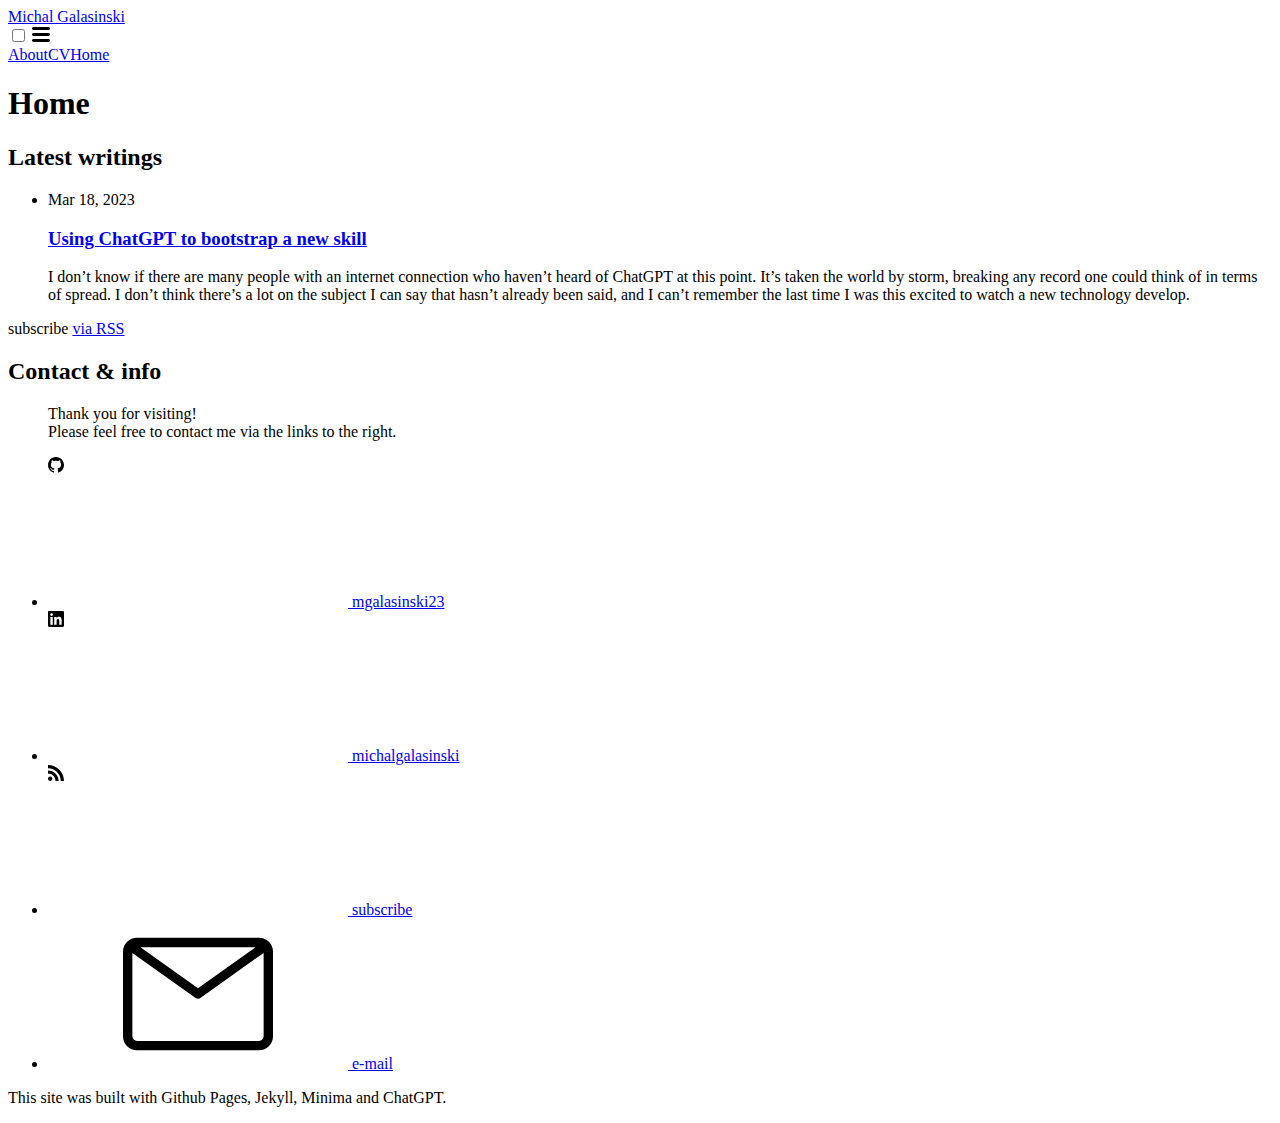
<file: index.html>
<!DOCTYPE html>
<html lang="en"><head>
  <meta charset="utf-8">
  <meta http-equiv="X-UA-Compatible" content="IE=edge">
  <meta name="viewport" content="width=device-width, initial-scale=1">
  
  <link rel="stylesheet" href="https://www.galasinski.com/assets/main.css"><link type="application/atom+xml" rel="alternate" href="https://www.galasinski.com/https://www.galasinski.com/feed.xml" title="Michal Galasinski" /></head>
<body><header class="site-header" role="banner">

  <div class="wrapper"><a class="site-title" rel="author" href="https://www.galasinski.com">Michal Galasinski</a><nav class="site-nav">
        <input type="checkbox" id="nav-trigger" class="nav-trigger" />
        <label for="nav-trigger">
          <span class="menu-icon">
            <svg viewBox="0 0 18 15" width="18px" height="15px">
              <path d="M18,1.484c0,0.82-0.665,1.484-1.484,1.484H1.484C0.665,2.969,0,2.304,0,1.484l0,0C0,0.665,0.665,0,1.484,0 h15.032C17.335,0,18,0.665,18,1.484L18,1.484z M18,7.516C18,8.335,17.335,9,16.516,9H1.484C0.665,9,0,8.335,0,7.516l0,0 c0-0.82,0.665-1.484,1.484-1.484h15.032C17.335,6.031,18,6.696,18,7.516L18,7.516z M18,13.516C18,14.335,17.335,15,16.516,15H1.484 C0.665,15,0,14.335,0,13.516l0,0c0-0.82,0.665-1.483,1.484-1.483h15.032C17.335,12.031,18,12.695,18,13.516L18,13.516z"/>
            </svg>
          </span>
        </label>

        <div class="trigger"><a class="page-link" href="https://www.galasinski.com/about">About</a><a class="page-link" href="https://www.galasinski.com/cv">CV</a><a class="page-link" href="https://www.galasinski.com/">Home</a></div>
      </nav></div>
</header>
<main class="page-content" aria-label="Content">
      <div class="wrapper">
        <div class="home"><h1 class="post-title">Home</h1>
<h2 class="post-list-heading">Latest writings</h2>
    <ul class="post-list"><li><span class="post-meta">Mar 18, 2023</span>
        <h3>
          <a class="post-link" href="https://www.galasinski.com/blog/post/2023/03/18/using_chatgpt_to_boostrap_a_new_skill.html">
            Using ChatGPT to bootstrap a new skill
          </a>
        </h3>I don’t know if there are many people with an internet connection who haven’t heard of ChatGPT at this point. It’s taken the world by storm, breaking any record one could think of in terms of spread. I don’t think there’s a lot on the subject I can say that hasn’t already been said, and I can’t remember the last time I was this excited to watch a new technology develop.
</li></ul>

    <p class="rss-subscribe">subscribe <a href="https://www.galasinski.com/feed.xml">via RSS</a></p></div>

      </div>
    </main><footer class="site-footer h-card">
    <div class="wrapper">

    <h2 class="footer-heading">Contact & info</h2>

    <div class="footer-col-wrapper">
      <div class="footer-col footer-col-1">
        <ul class="contact-list">
          <p>Thank you for visiting!</br> Please feel free to contact me via the links to the right.</p>
        </ul>
      </div>

      <div class="footer-col footer-col-2"><ul class="social-media-list"><li><a href="https://github.com/mgalasinski23"><svg class="svg-icon"><use xlink:href="/assets/minima-social-icons.svg#github"></use></svg> <span class="username">mgalasinski23</span></a></li><li><a href="https://www.linkedin.com/in/michalgalasinski"><svg class="svg-icon"><use xlink:href="/assets/minima-social-icons.svg#linkedin"></use></svg> <span class="username">michalgalasinski</span></a></li><li><a href="feed.xml"><svg class="svg-icon"><use xlink:href="/assets/minima-social-icons.svg#rss"></use></svg> <span>subscribe</span></a></li><li><a href="mailto:michal@galasinski.com"><svg class="svg-icon"><use xlink:href="/assets/minima-social-icons.svg#mail"></use></svg> <span>e-mail</span></a></li></ul>
</div>

      <div class="footer-col footer-col-3">
        <p>This site was built with Github Pages, Jekyll, Minima and ChatGPT.</p>
      </div>
    </div>

  </div>

</footer>
</body>

</html>
</file>
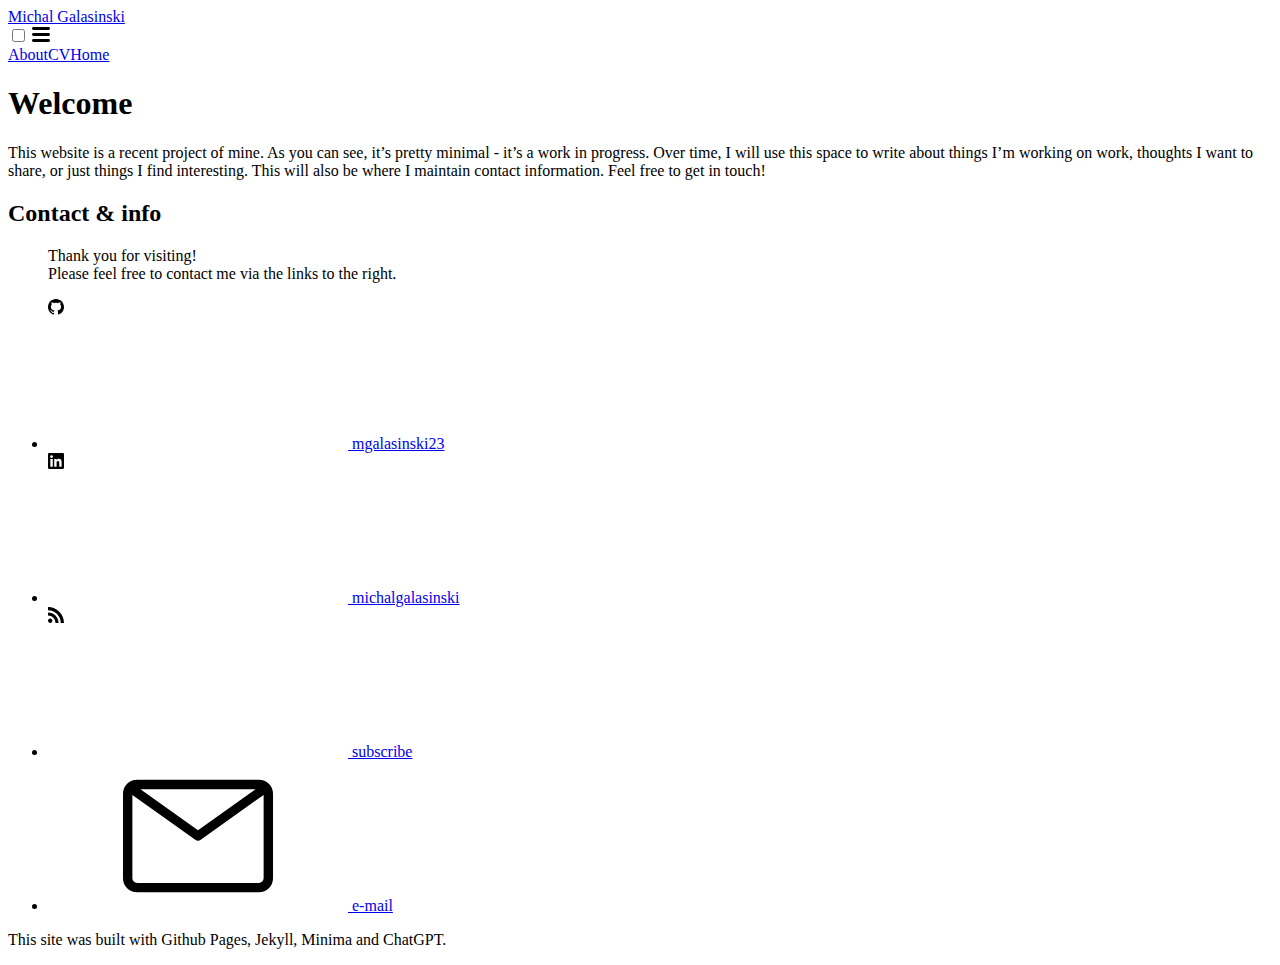
<file: about.html>
<!DOCTYPE html>
<html lang="en"><head>
  <meta charset="utf-8">
  <meta http-equiv="X-UA-Compatible" content="IE=edge">
  <meta name="viewport" content="width=device-width, initial-scale=1">
  
  <link rel="stylesheet" href="https://www.galasinski.com/assets/main.css"><link type="application/atom+xml" rel="alternate" href="https://www.galasinski.com/https://www.galasinski.com/feed.xml" title="Michal Galasinski" /></head>
<body><header class="site-header" role="banner">

  <div class="wrapper"><a class="site-title" rel="author" href="https://www.galasinski.com">Michal Galasinski</a><nav class="site-nav">
        <input type="checkbox" id="nav-trigger" class="nav-trigger" />
        <label for="nav-trigger">
          <span class="menu-icon">
            <svg viewBox="0 0 18 15" width="18px" height="15px">
              <path d="M18,1.484c0,0.82-0.665,1.484-1.484,1.484H1.484C0.665,2.969,0,2.304,0,1.484l0,0C0,0.665,0.665,0,1.484,0 h15.032C17.335,0,18,0.665,18,1.484L18,1.484z M18,7.516C18,8.335,17.335,9,16.516,9H1.484C0.665,9,0,8.335,0,7.516l0,0 c0-0.82,0.665-1.484,1.484-1.484h15.032C17.335,6.031,18,6.696,18,7.516L18,7.516z M18,13.516C18,14.335,17.335,15,16.516,15H1.484 C0.665,15,0,14.335,0,13.516l0,0c0-0.82,0.665-1.483,1.484-1.483h15.032C17.335,12.031,18,12.695,18,13.516L18,13.516z"/>
            </svg>
          </span>
        </label>

        <div class="trigger"><a class="page-link" href="https://www.galasinski.com/about">About</a><a class="page-link" href="https://www.galasinski.com/cv">CV</a><a class="page-link" href="https://www.galasinski.com/">Home</a></div>
      </nav></div>
</header>
<main class="page-content" aria-label="Content">
      <div class="wrapper">
        <article class="post">

  <header class="post-header">
    <h1 class="post-title">Welcome</h1>
  </header>

  <div class="post-content">
    <p>This website is a recent project of mine. As you can see, it’s pretty minimal - it’s a work in progress.
Over time, I will use this space to write about things I’m working on work, thoughts I want to share, or just things I find interesting.
This will also be where I maintain contact information. Feel free to get in touch!</p>


  </div>

</article>

      </div>
    </main><footer class="site-footer h-card">
    <div class="wrapper">

    <h2 class="footer-heading">Contact & info</h2>

    <div class="footer-col-wrapper">
      <div class="footer-col footer-col-1">
        <ul class="contact-list">
          <p>Thank you for visiting!</br> Please feel free to contact me via the links to the right.</p>
        </ul>
      </div>

      <div class="footer-col footer-col-2"><ul class="social-media-list"><li><a href="https://github.com/mgalasinski23"><svg class="svg-icon"><use xlink:href="/assets/minima-social-icons.svg#github"></use></svg> <span class="username">mgalasinski23</span></a></li><li><a href="https://www.linkedin.com/in/michalgalasinski"><svg class="svg-icon"><use xlink:href="/assets/minima-social-icons.svg#linkedin"></use></svg> <span class="username">michalgalasinski</span></a></li><li><a href="feed.xml"><svg class="svg-icon"><use xlink:href="/assets/minima-social-icons.svg#rss"></use></svg> <span>subscribe</span></a></li><li><a href="mailto:michal@galasinski.com"><svg class="svg-icon"><use xlink:href="/assets/minima-social-icons.svg#mail"></use></svg> <span>e-mail</span></a></li></ul>
</div>

      <div class="footer-col footer-col-3">
        <p>This site was built with Github Pages, Jekyll, Minima and ChatGPT.</p>
      </div>
    </div>

  </div>

</footer>
</body>

</html>
</file>
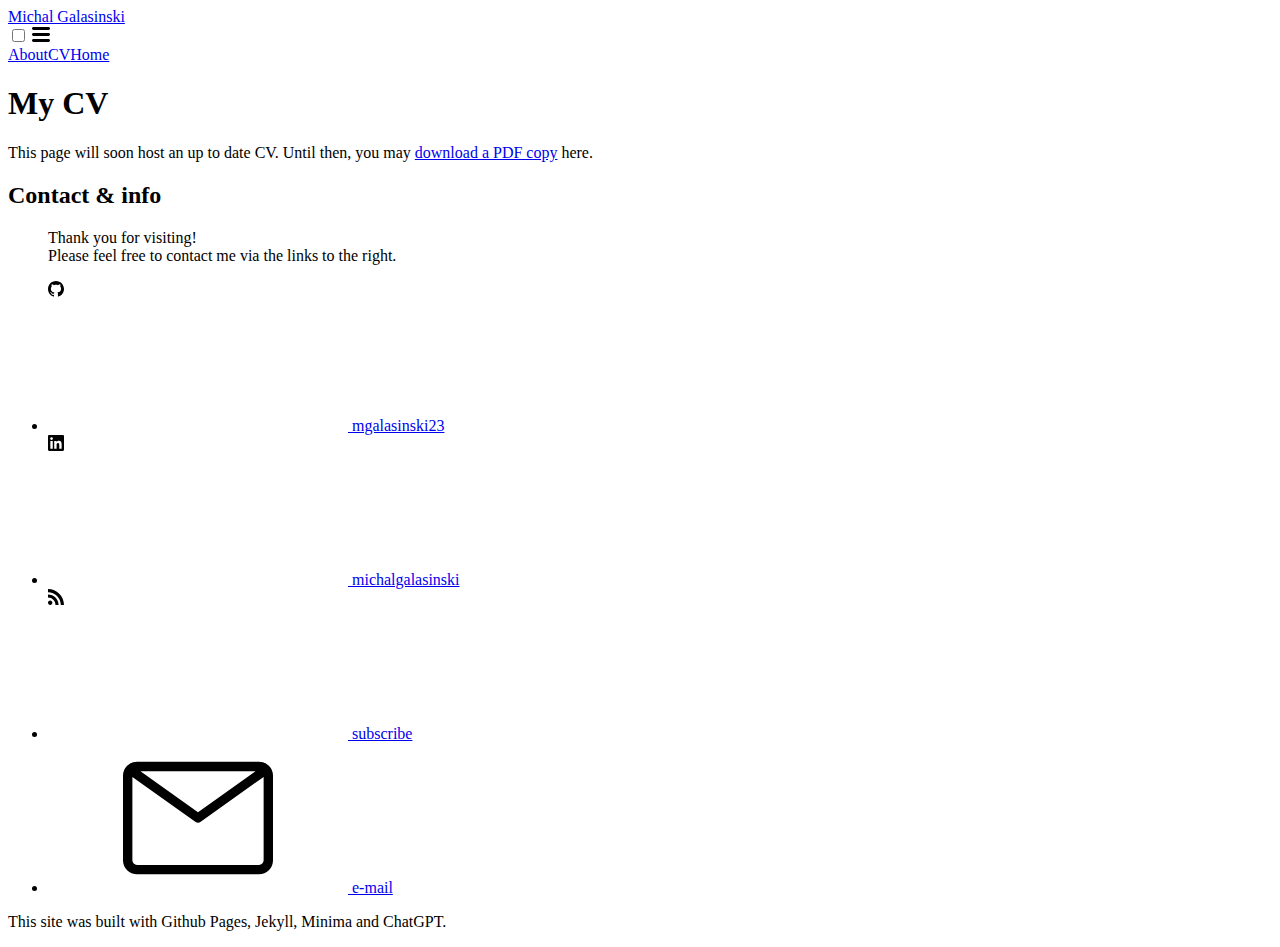
<file: cv.html>
<!DOCTYPE html>
<html lang="en"><head>
  <meta charset="utf-8">
  <meta http-equiv="X-UA-Compatible" content="IE=edge">
  <meta name="viewport" content="width=device-width, initial-scale=1">
  
  <link rel="stylesheet" href="https://www.galasinski.com/assets/main.css"><link type="application/atom+xml" rel="alternate" href="https://www.galasinski.com/https://www.galasinski.com/feed.xml" title="Michal Galasinski" /></head>
<body><header class="site-header" role="banner">

  <div class="wrapper"><a class="site-title" rel="author" href="https://www.galasinski.com">Michal Galasinski</a><nav class="site-nav">
        <input type="checkbox" id="nav-trigger" class="nav-trigger" />
        <label for="nav-trigger">
          <span class="menu-icon">
            <svg viewBox="0 0 18 15" width="18px" height="15px">
              <path d="M18,1.484c0,0.82-0.665,1.484-1.484,1.484H1.484C0.665,2.969,0,2.304,0,1.484l0,0C0,0.665,0.665,0,1.484,0 h15.032C17.335,0,18,0.665,18,1.484L18,1.484z M18,7.516C18,8.335,17.335,9,16.516,9H1.484C0.665,9,0,8.335,0,7.516l0,0 c0-0.82,0.665-1.484,1.484-1.484h15.032C17.335,6.031,18,6.696,18,7.516L18,7.516z M18,13.516C18,14.335,17.335,15,16.516,15H1.484 C0.665,15,0,14.335,0,13.516l0,0c0-0.82,0.665-1.483,1.484-1.483h15.032C17.335,12.031,18,12.695,18,13.516L18,13.516z"/>
            </svg>
          </span>
        </label>

        <div class="trigger"><a class="page-link" href="https://www.galasinski.com/about">About</a><a class="page-link" href="https://www.galasinski.com/cv">CV</a><a class="page-link" href="https://www.galasinski.com/">Home</a></div>
      </nav></div>
</header>
<main class="page-content" aria-label="Content">
      <div class="wrapper">
        <article class="post">

  <header class="post-header">
    <h1 class="post-title">My CV</h1>
  </header>

  <div class="post-content">
    <p>This page will soon host an up to date CV.
Until then, you may <a href="https://www.galasinski.com/assets/CV_Michal_Galasinski_2023.pdf">download a PDF copy</a> here.</p>

  </div>

</article>

      </div>
    </main><footer class="site-footer h-card">
    <div class="wrapper">

    <h2 class="footer-heading">Contact & info</h2>

    <div class="footer-col-wrapper">
      <div class="footer-col footer-col-1">
        <ul class="contact-list">
          <p>Thank you for visiting!</br> Please feel free to contact me via the links to the right.</p>
        </ul>
      </div>

      <div class="footer-col footer-col-2"><ul class="social-media-list"><li><a href="https://github.com/mgalasinski23"><svg class="svg-icon"><use xlink:href="/assets/minima-social-icons.svg#github"></use></svg> <span class="username">mgalasinski23</span></a></li><li><a href="https://www.linkedin.com/in/michalgalasinski"><svg class="svg-icon"><use xlink:href="/assets/minima-social-icons.svg#linkedin"></use></svg> <span class="username">michalgalasinski</span></a></li><li><a href="feed.xml"><svg class="svg-icon"><use xlink:href="/assets/minima-social-icons.svg#rss"></use></svg> <span>subscribe</span></a></li><li><a href="mailto:michal@galasinski.com"><svg class="svg-icon"><use xlink:href="/assets/minima-social-icons.svg#mail"></use></svg> <span>e-mail</span></a></li></ul>
</div>

      <div class="footer-col footer-col-3">
        <p>This site was built with Github Pages, Jekyll, Minima and ChatGPT.</p>
      </div>
    </div>

  </div>

</footer>
</body>

</html>
</file>
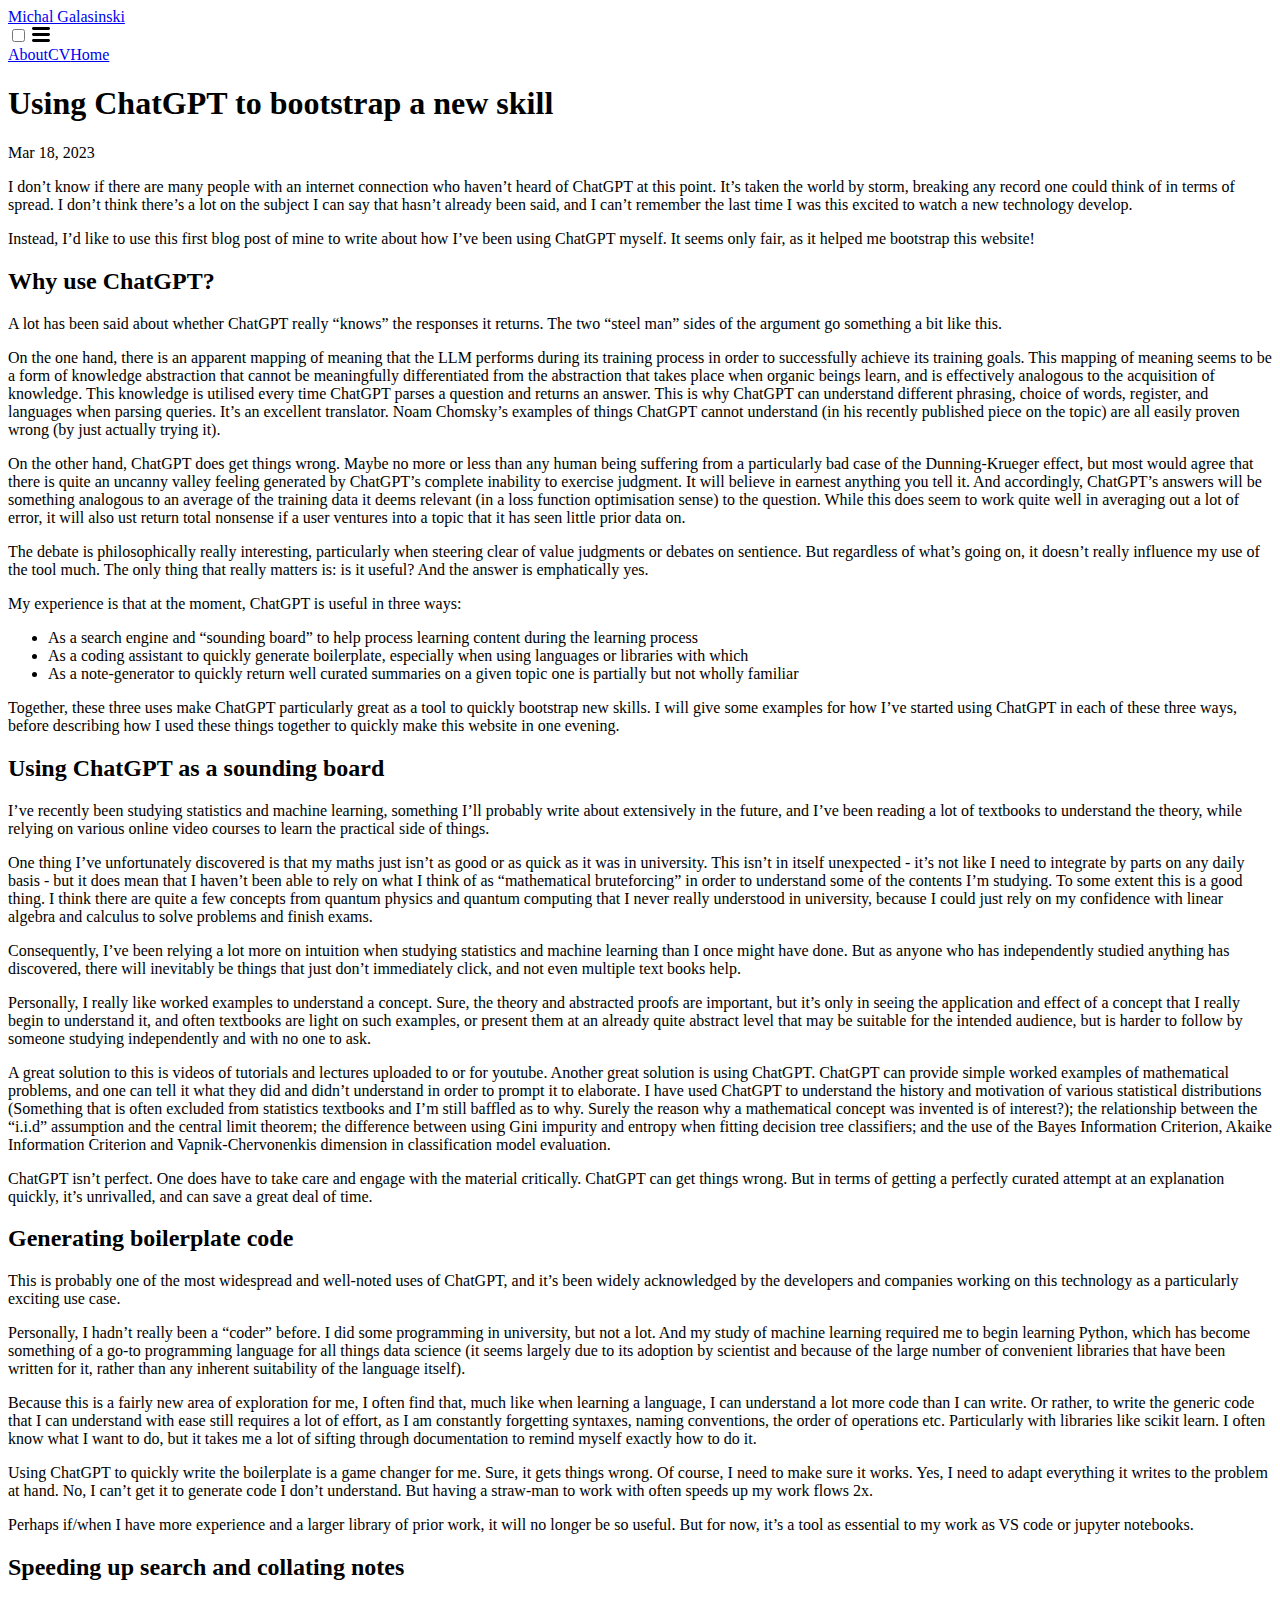
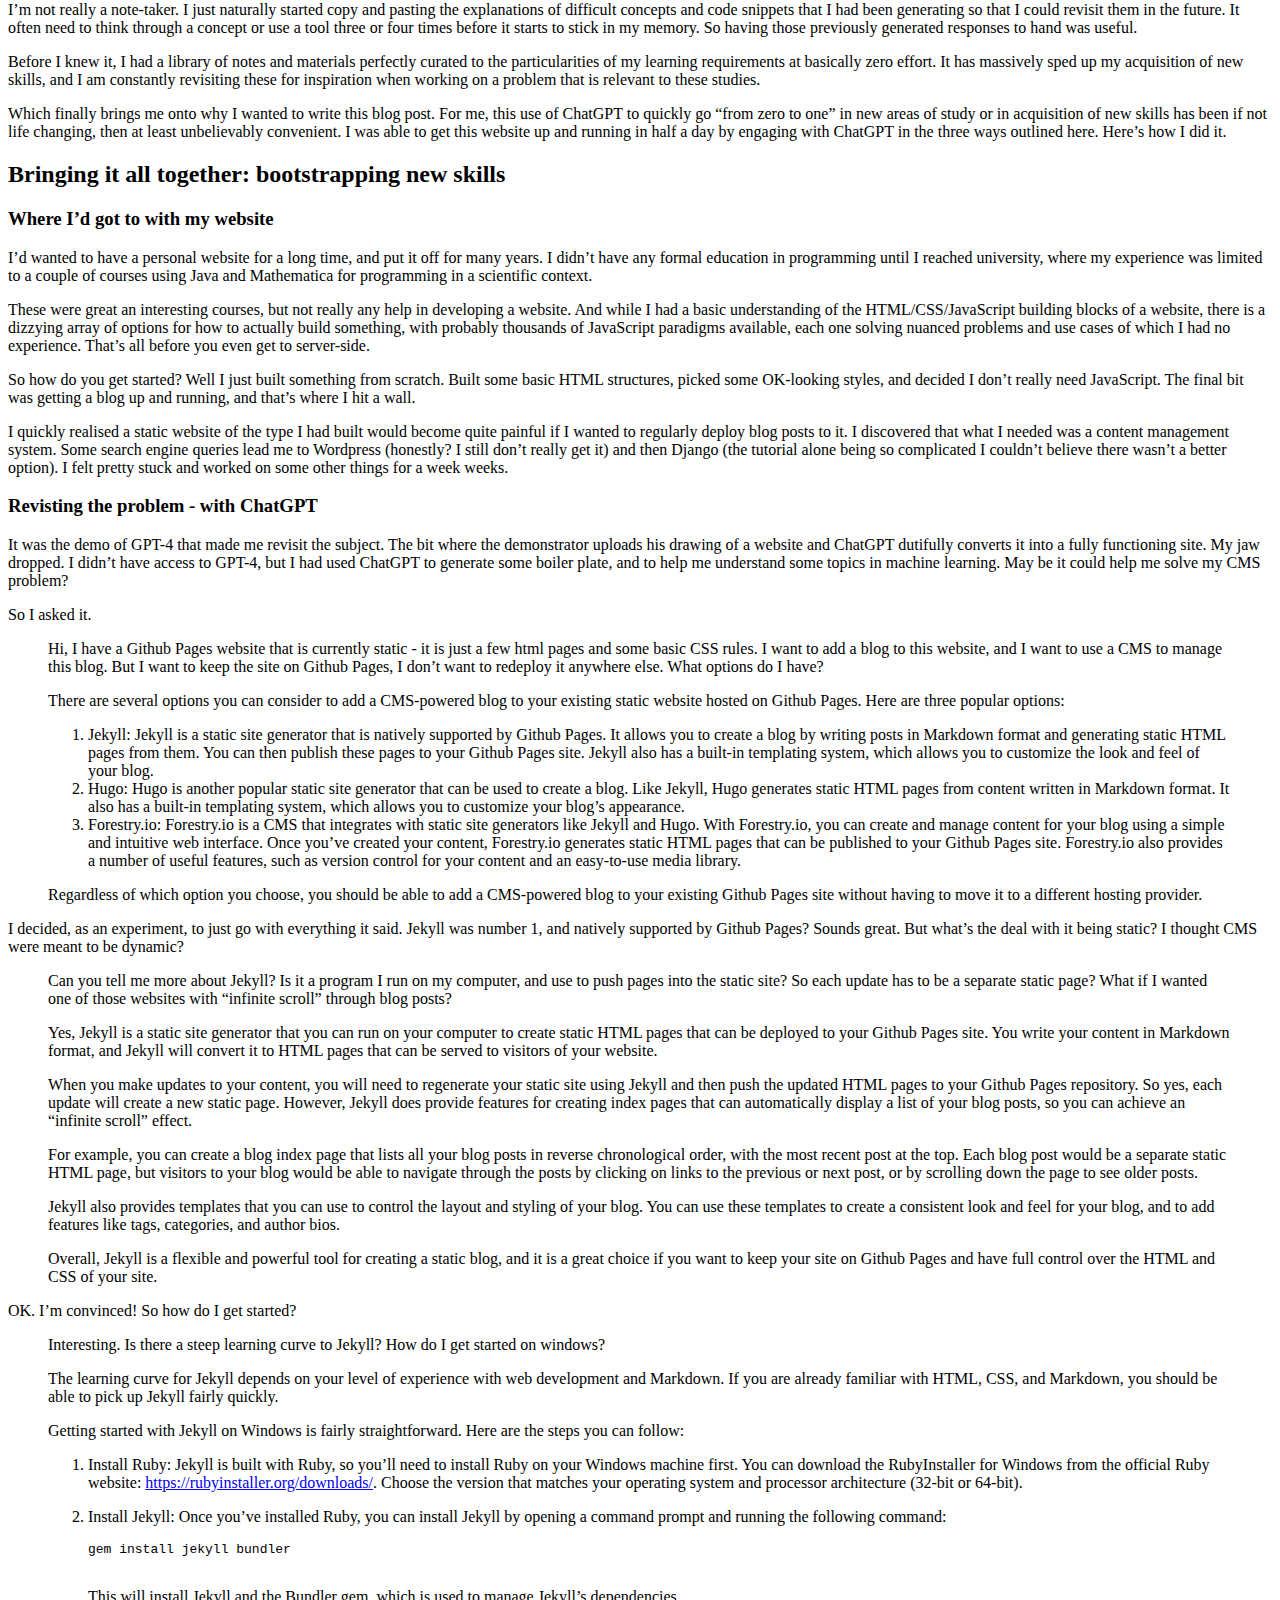
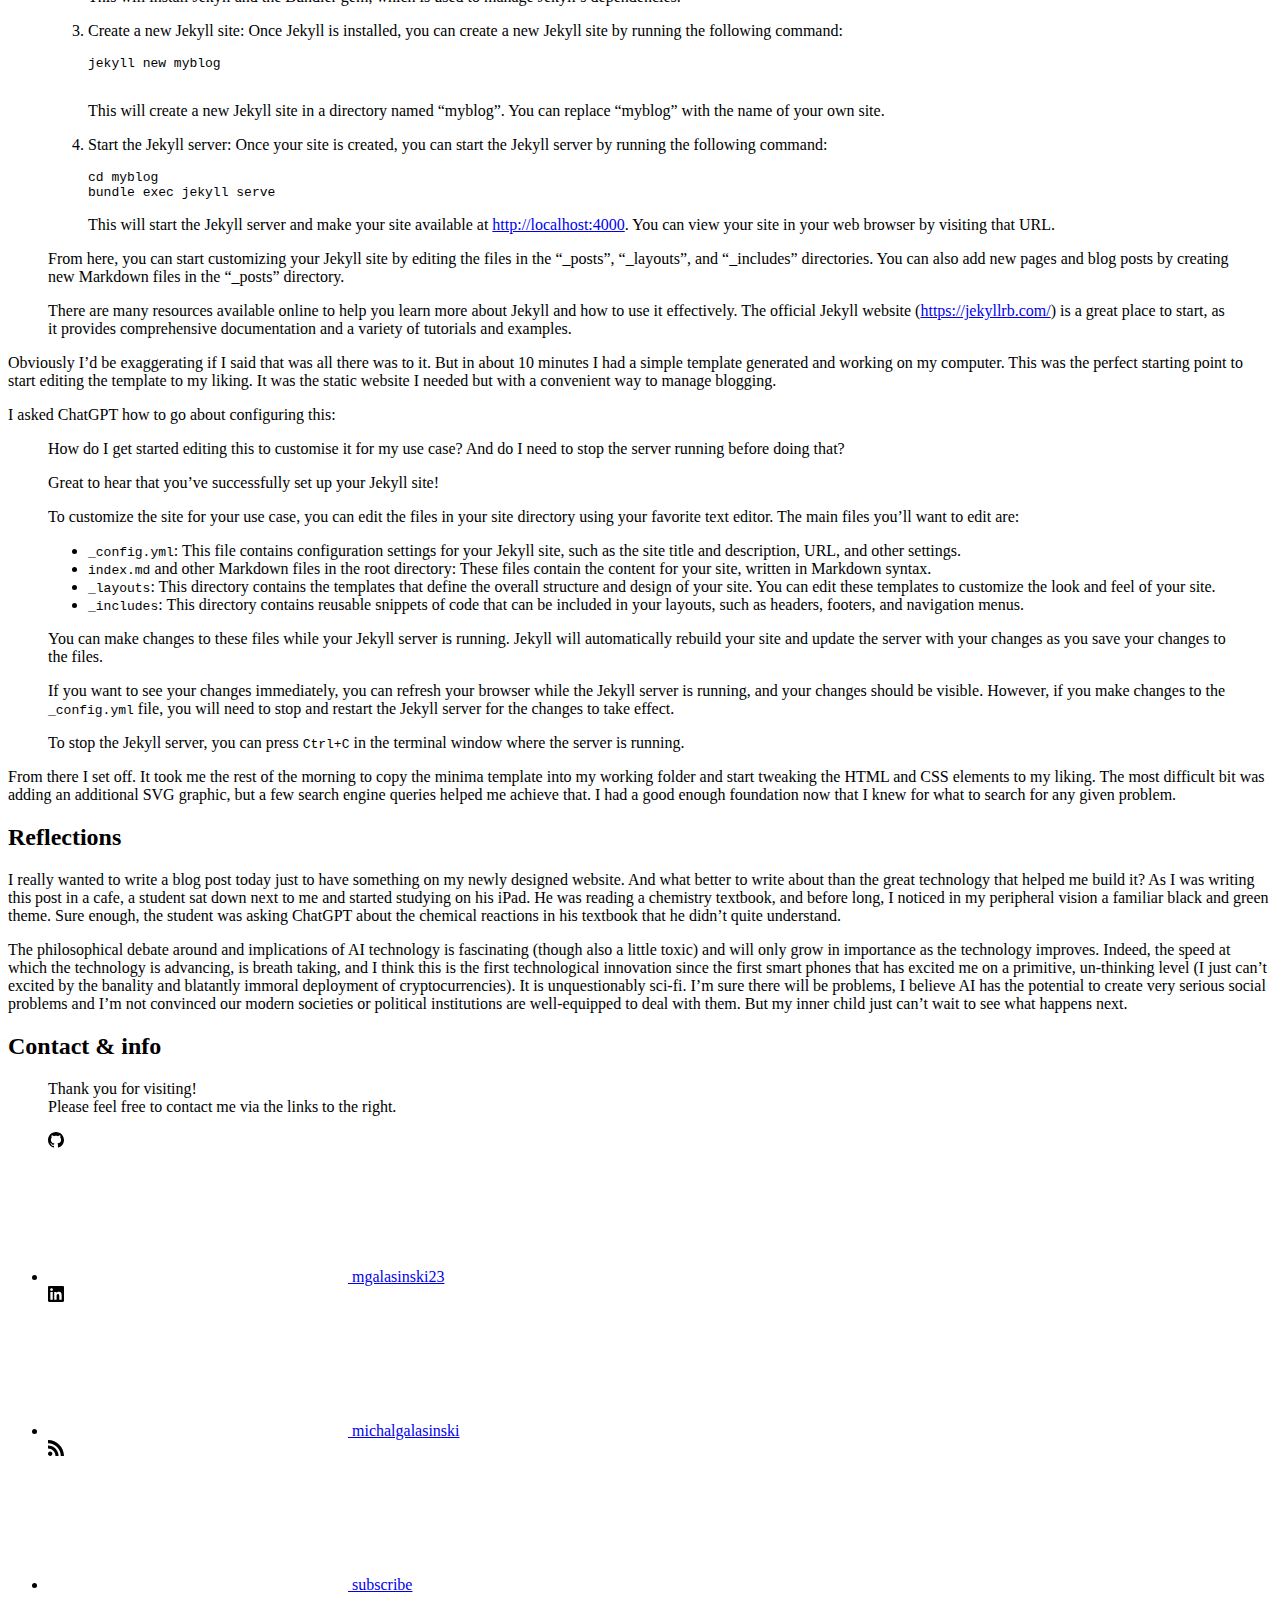
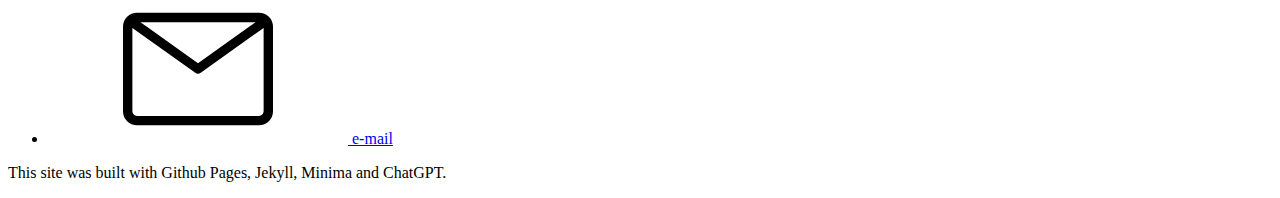
<file: blog/post/2023/03/18/using_chatgpt_to_boostrap_a_new_skill.html>
<!DOCTYPE html>
<html lang="en"><head>
  <meta charset="utf-8">
  <meta http-equiv="X-UA-Compatible" content="IE=edge">
  <meta name="viewport" content="width=device-width, initial-scale=1">
  
  <link rel="stylesheet" href="https://www.galasinski.com/assets/main.css"><link type="application/atom+xml" rel="alternate" href="https://www.galasinski.com/https://www.galasinski.com/feed.xml" title="Michal Galasinski" /></head>
<body><header class="site-header" role="banner">

  <div class="wrapper"><a class="site-title" rel="author" href="https://www.galasinski.com">Michal Galasinski</a><nav class="site-nav">
        <input type="checkbox" id="nav-trigger" class="nav-trigger" />
        <label for="nav-trigger">
          <span class="menu-icon">
            <svg viewBox="0 0 18 15" width="18px" height="15px">
              <path d="M18,1.484c0,0.82-0.665,1.484-1.484,1.484H1.484C0.665,2.969,0,2.304,0,1.484l0,0C0,0.665,0.665,0,1.484,0 h15.032C17.335,0,18,0.665,18,1.484L18,1.484z M18,7.516C18,8.335,17.335,9,16.516,9H1.484C0.665,9,0,8.335,0,7.516l0,0 c0-0.82,0.665-1.484,1.484-1.484h15.032C17.335,6.031,18,6.696,18,7.516L18,7.516z M18,13.516C18,14.335,17.335,15,16.516,15H1.484 C0.665,15,0,14.335,0,13.516l0,0c0-0.82,0.665-1.483,1.484-1.483h15.032C17.335,12.031,18,12.695,18,13.516L18,13.516z"/>
            </svg>
          </span>
        </label>

        <div class="trigger"><a class="page-link" href="https://www.galasinski.com/about">About</a><a class="page-link" href="https://www.galasinski.com/cv">CV</a><a class="page-link" href="https://www.galasinski.com/">Home</a></div>
      </nav></div>
</header>
<main class="page-content" aria-label="Content">
      <div class="wrapper">
        <article class="post h-entry" itemscope itemtype="http://schema.org/BlogPosting">

  <header class="post-header">
    <h1 class="post-title p-name" itemprop="name headline">Using ChatGPT to bootstrap a new skill</h1>
    <p class="post-meta">
      <time class="dt-published" datetime="2023-03-18T13:25:00+00:00" itemprop="datePublished">Mar 18, 2023
      </time></p>
  </header>

  <div class="post-content e-content" itemprop="articleBody">
    <p>I don’t know if there are many people with an internet connection who haven’t heard of ChatGPT at this point. It’s taken the world by storm, breaking any record one could think of in terms of spread. I don’t think there’s a lot on the subject I can say that hasn’t already been said, and I can’t remember the last time I was this excited to watch a new technology develop.</p>

<p>Instead, I’d like to use this first blog post of mine to write about how I’ve been using ChatGPT myself. It seems only fair, as it helped me bootstrap this website!</p>

<h2 id="why-use-chatgpt">Why use ChatGPT?</h2>

<p>A lot has been said about whether ChatGPT really “knows” the responses it returns. The two “steel man” sides of the argument go something a bit like this.</p>

<p>On the one hand, there is an apparent mapping of meaning that the LLM performs during its training process in order to successfully achieve its training goals. This mapping of meaning seems to be a form of knowledge abstraction that cannot be meaningfully differentiated from the abstraction that takes place when organic beings learn, and is effectively analogous to the acquisition of knowledge. This knowledge is utilised every time ChatGPT parses a question and returns an answer. This is why ChatGPT can understand different phrasing, choice of words, register, and languages when parsing queries. It’s an excellent translator. Noam Chomsky’s examples of things ChatGPT cannot understand (in his recently published piece on the topic) are all easily proven wrong (by just actually trying it).</p>

<p>On the other hand, ChatGPT does get things wrong. Maybe no more or less than any human being suffering from a particularly bad case of the Dunning-Krueger effect, but most would agree that there is quite an uncanny valley feeling generated by ChatGPT’s complete inability to exercise judgment. It will believe in earnest anything you tell it. And accordingly, ChatGPT’s answers will be something analogous to an average of the training data it deems relevant (in a loss function optimisation sense) to the question. While this does seem to work quite well in averaging out a lot of error, it will also ust return total nonsense if a user ventures into a topic that it has seen little prior data on.</p>

<p>The debate is philosophically really interesting, particularly when steering clear of value judgments or debates on sentience. But regardless of what’s going on, it doesn’t really influence my use of the tool much. The only thing that really matters is: is it useful? And the answer is emphatically yes.</p>

<p>My experience is that at the moment, ChatGPT is useful in three ways:</p>
<ul>
  <li>As a search engine and “sounding board” to help process learning content during the learning process</li>
  <li>As a coding assistant to quickly generate boilerplate, especially when using languages or libraries with which</li>
  <li>As a note-generator to quickly return well curated summaries on a given topic
one is partially but not wholly familiar</li>
</ul>

<p>Together, these three uses make ChatGPT particularly great as a tool to quickly bootstrap new skills. I will give some examples for how I’ve started using ChatGPT in each of these three ways, before describing how I used these things together to quickly make this website in one evening.</p>

<h2 id="using-chatgpt-as-a-sounding-board">Using ChatGPT as a sounding board</h2>

<p>I’ve recently been studying statistics and machine learning, something I’ll probably write about extensively in the future, and I’ve been reading a lot of textbooks to understand the theory, while relying on various online video courses to learn the practical side of things.</p>

<p>One thing I’ve unfortunately discovered is that my maths just isn’t as good or as quick as it was in university. This isn’t in itself unexpected - it’s not like I need to integrate by parts on any daily basis - but it does mean that I haven’t been able to rely on what I think of as “mathematical bruteforcing” in order to understand some of the contents I’m studying. To some extent this is a good thing. I think there are quite a few concepts from quantum physics and quantum computing that I never really understood in university, because I could just rely on my confidence with linear algebra and calculus to solve problems and finish exams.</p>

<p>Consequently, I’ve been relying a lot more on intuition when studying statistics and machine learning than I once might have done. But as anyone who has independently studied anything has discovered, there will inevitably be things that just don’t immediately click, and not even multiple text books help.</p>

<p>Personally, I really like worked examples to understand a concept. Sure, the theory and abstracted proofs are important, but it’s only in seeing the application and effect of a concept that I really begin to understand it, and often textbooks are light on such examples, or present them at an already quite abstract level that may be suitable for the intended audience, but is harder to follow by someone studying independently and with no one to ask.</p>

<p>A great solution to this is videos of tutorials and lectures uploaded to or for youtube. Another great solution is using ChatGPT. ChatGPT can provide simple worked examples of mathematical problems, and one can tell it what they did and didn’t understand in order to prompt it to elaborate. I have used ChatGPT to understand the history and motivation of various statistical distributions (Something that is often excluded from statistics textbooks and I’m still baffled as to why. Surely the reason why a mathematical concept was invented is of interest?); the relationship between the “i.i.d” assumption and the central limit theorem; the difference between using Gini impurity and entropy when fitting decision tree classifiers; and the use of the Bayes Information Criterion, Akaike Information Criterion and Vapnik-Chervonenkis dimension in classification model evaluation.</p>

<p>ChatGPT isn’t perfect. One does have to take care and engage with the material critically. ChatGPT can get things wrong. But in terms of getting a perfectly curated attempt at an explanation quickly, it’s unrivalled, and can save a great deal of time.</p>

<h2 id="generating-boilerplate-code">Generating boilerplate code</h2>

<p>This is probably one of the most widespread and well-noted uses of ChatGPT, and it’s been widely acknowledged by the developers and companies working on this technology as a particularly exciting use case.</p>

<p>Personally, I hadn’t really been a “coder” before. I did some programming in university, but not a lot. And my study of machine learning required me to begin learning Python, which has become something of a go-to programming language for all things data science (it seems largely due to its adoption by scientist and because of the large number of convenient libraries that have been written for it, rather than any inherent suitability of the language itself).</p>

<p>Because this is a fairly new area of exploration for me, I often find that, much like when learning a language, I can understand a lot more code than I can write. Or rather, to write the generic code that I can understand with ease still requires a lot of effort, as I am constantly forgetting syntaxes, naming conventions, the order of operations etc. Particularly with libraries like scikit learn. I often know what I want to do, but it takes me a lot of sifting through documentation to remind myself exactly how to do it.</p>

<p>Using ChatGPT to quickly write the boilerplate is a game changer for me. Sure, it gets things wrong. Of course, I need to make sure it works. Yes, I need to adapt everything it writes to the problem at hand. No, I can’t get it to generate code I don’t understand. But having a straw-man to work with often speeds up my work flows 2x.</p>

<p>Perhaps if/when I have more experience and a larger library of prior work, it will no longer be so useful. But for now, it’s a tool as essential to my work as VS code or jupyter notebooks.</p>

<h2 id="speeding-up-search-and-collating-notes">Speeding up search and collating notes</h2>

<p>I’m not really a note-taker. I just naturally started copy and pasting the explanations of difficult concepts and code snippets that I had been generating so that I could revisit them in the future. It often need to think through a concept or use a tool three or four times before it starts to stick in my memory. So having those previously generated responses to hand was useful.</p>

<p>Before I knew it, I had a library of notes and materials perfectly curated to the particularities of my learning requirements at basically zero effort. It has massively sped up my acquisition of new skills, and I am constantly revisiting these for inspiration when working on a problem that is relevant to these studies.</p>

<p>Which finally brings me onto why I wanted to write this blog post. For me, this use of ChatGPT to quickly go “from zero to one” in new areas of study or in acquisition of new skills has been if not life changing, then at least unbelievably convenient. I was able to get this website up and running in half a day by engaging with ChatGPT in the three ways outlined here. Here’s how I did it.</p>

<h2 id="bringing-it-all-together-bootstrapping-new-skills">Bringing it all together: bootstrapping new skills</h2>

<h3 id="where-id-got-to-with-my-website">Where I’d got to with my website</h3>
<p>I’d wanted to have a personal website for a long time, and put it off for many years. I didn’t have any formal education in programming until I reached university, where my experience was limited to a couple of courses using Java and Mathematica for programming in a scientific context.</p>

<p>These were great an interesting courses, but not really any help in developing a website. And while I had a basic understanding of the HTML/CSS/JavaScript building blocks of a website, there is a dizzying array of options for how to actually build something, with probably thousands of JavaScript paradigms available, each one solving nuanced problems and use cases of which I had no experience. That’s all before you even get to server-side.</p>

<p>So how do you get started? Well I just built something from scratch. Built some basic HTML structures, picked some OK-looking styles, and decided I don’t really need JavaScript. The final bit was getting a blog up and running, and that’s where I hit a wall.</p>

<p>I quickly realised a static website of the type I had built would become quite painful if I wanted to regularly deploy blog posts to it. I discovered that what I needed was a content management system. Some search engine queries lead me to Wordpress (honestly? I still don’t really get it) and then Django (the tutorial alone being so complicated I couldn’t believe there wasn’t a better option). I felt pretty stuck and worked on some other things for a week weeks.</p>

<h3 id="revisting-the-problem---with-chatgpt">Revisting the problem - with ChatGPT</h3>

<p>It was the demo of GPT-4 that made me revisit the subject. The bit where the demonstrator uploads his drawing of a website and ChatGPT dutifully converts it into a fully functioning site. My jaw dropped. I didn’t have access to GPT-4, but I had used ChatGPT to generate some boiler plate, and to help me understand some topics in machine learning. May be it could help me solve my CMS problem?</p>

<p>So I asked it.</p>

<blockquote>
  <p>Hi, I have a Github Pages website that is currently static - it is just a few html pages and some basic CSS rules. I want to add a blog to this website, and I want to use a CMS to manage this blog. But I want to keep the site on Github Pages, I don’t want to redeploy it anywhere else. What options do I have?</p>
</blockquote>

<blockquote>
  <p>There are several options you can consider to add a CMS-powered blog to your existing static website hosted on Github Pages. Here are three popular options:</p>
  <ol>
    <li>Jekyll: Jekyll is a static site generator that is natively supported by Github Pages. It allows you to create a blog by writing posts in Markdown format and generating static HTML pages from them. You can then publish these pages to your Github Pages site. Jekyll also has a built-in templating system, which allows you to customize the look and feel of your blog.</li>
    <li>Hugo: Hugo is another popular static site generator that can be used to create a blog. Like Jekyll, Hugo generates static HTML pages from content written in Markdown format. It also has a built-in templating system, which allows you to customize your blog’s appearance.</li>
    <li>Forestry.io: Forestry.io is a CMS that integrates with static site generators like Jekyll and Hugo. With Forestry.io, you can create and manage content for your blog using a simple and intuitive web interface. Once you’ve created your content, Forestry.io generates static HTML pages that can be published to your Github Pages site. Forestry.io also provides a number of useful features, such as version control for your content and an easy-to-use media library.</li>
  </ol>

  <p>Regardless of which option you choose, you should be able to add a CMS-powered blog to your existing Github Pages site without having to move it to a different hosting provider.</p>
</blockquote>

<p>I decided, as an experiment, to just go with everything it said. Jekyll was number 1, and natively supported by Github Pages? Sounds great. But what’s the deal with it being static? I thought CMS were meant to be dynamic?</p>

<blockquote>
  <p>Can you tell me more about Jekyll? Is it a program I run on my computer, and use to push pages into the static site? So each update has to be a separate static page? What if I wanted one of those websites with “infinite scroll” through blog posts?</p>
</blockquote>

<blockquote>
  <p>Yes, Jekyll is a static site generator that you can run on your computer to create static HTML pages that can be deployed to your Github Pages site. You write your content in Markdown format, and Jekyll will convert it to HTML pages that can be served to visitors of your website.</p>

  <p>When you make updates to your content, you will need to regenerate your static site using Jekyll and then push the updated HTML pages to your Github Pages repository. So yes, each update will create a new static page. However, Jekyll does provide features for creating index pages that can automatically display a list of your blog posts, so you can achieve an “infinite scroll” effect.</p>

  <p>For example, you can create a blog index page that lists all your blog posts in reverse chronological order, with the most recent post at the top. Each blog post would be a separate static HTML page, but visitors to your blog would be able to navigate through the posts by clicking on links to the previous or next post, or by scrolling down the page to see older posts.</p>

  <p>Jekyll also provides templates that you can use to control the layout and styling of your blog. You can use these templates to create a consistent look and feel for your blog, and to add features like tags, categories, and author bios.</p>

  <p>Overall, Jekyll is a flexible and powerful tool for creating a static blog, and it is a great choice if you want to keep your site on Github Pages and have full control over the HTML and CSS of your site.</p>
</blockquote>

<p>OK. I’m convinced! So how do I get started?</p>

<blockquote>
  <p>Interesting. Is there a steep learning curve to Jekyll? How do I get started on windows?</p>
</blockquote>

<blockquote>
  <p>The learning curve for Jekyll depends on your level of experience with web development and Markdown. If you are already familiar with HTML, CSS, and Markdown, you should be able to pick up Jekyll fairly quickly.</p>

  <p>Getting started with Jekyll on Windows is fairly straightforward. Here are the steps you can follow:</p>

  <ol>
    <li>Install Ruby: Jekyll is built with Ruby, so you’ll need to install Ruby on your Windows machine first. You can download the RubyInstaller for Windows from the official Ruby website: <a href="https://rubyinstaller.org/downloads/">https://rubyinstaller.org/downloads/</a>. Choose the version that matches your operating system and processor architecture (32-bit or 64-bit).</li>
    <li>
      <p>Install Jekyll: Once you’ve installed Ruby, you can install Jekyll by opening a command prompt and running the following command:</p>

      <div class="language-ruby highlighter-rouge"><div class="highlight"><pre class="highlight"><code><span class="n">gem</span> <span class="n">install</span> <span class="n">jekyll</span> <span class="n">bundler</span>
   
</code></pre></div>      </div>

      <p>This will install Jekyll and the Bundler gem, which is used to manage Jekyll’s dependencies.</p>
    </li>
    <li>
      <p>Create a new Jekyll site: Once Jekyll is installed, you can create a new Jekyll site by running the following command:</p>

      <div class="language-ruby highlighter-rouge"><div class="highlight"><pre class="highlight"><code><span class="n">jekyll</span> <span class="n">new</span> <span class="n">myblog</span>
   
</code></pre></div>      </div>

      <p>This will create a new Jekyll site in a directory named “myblog”. You can replace “myblog” with the name of your own site.</p>
    </li>
    <li>
      <p>Start the Jekyll server: Once your site is created, you can start the Jekyll server by running the following command:</p>

      <div class="language-ruby highlighter-rouge"><div class="highlight"><pre class="highlight"><code><span class="n">cd</span> <span class="n">myblog</span>
<span class="n">bundle</span> <span class="nb">exec</span> <span class="n">jekyll</span> <span class="n">serve</span>
</code></pre></div>      </div>

      <p>This will start the Jekyll server and make your site available at <a href="http://localhost:4000/">http://localhost:4000</a>. You can view your site in your web browser by visiting that URL.</p>
    </li>
  </ol>

  <p>From here, you can start customizing your Jekyll site by editing the files in the “_posts”, “_layouts”, and “_includes” directories. You can also add new pages and blog posts by creating new Markdown files in the “_posts” directory.</p>

  <p>There are many resources available online to help you learn more about Jekyll and how to use it effectively. The official Jekyll website (<a href="https://jekyllrb.com/">https://jekyllrb.com/</a>) is a great place to start, as it provides comprehensive documentation and a variety of tutorials and examples.</p>
</blockquote>

<p>Obviously I’d be exaggerating if I said that was all there was to it. But in about 10 minutes I had a simple template generated and working on my computer. This was the perfect starting point to start editing the template to my liking. It was the static website I needed but with a convenient way to manage blogging.</p>

<p>I asked ChatGPT how to go about configuring this:</p>
<blockquote>
  <p>How do I get started editing this to customise it for my use case? And do I need to stop the server running before doing that?</p>
</blockquote>

<blockquote>
  <p>Great to hear that you’ve successfully set up your Jekyll site!</p>

  <p>To customize the site for your use case, you can edit the files in your site directory using your favorite text editor. The main files you’ll want to edit are:</p>

  <ul>
    <li><code class="language-plaintext highlighter-rouge">_config.yml</code>: This file contains configuration settings for your Jekyll site, such as the site title and description, URL, and other settings.</li>
    <li><code class="language-plaintext highlighter-rouge">index.md</code> and other Markdown files in the root directory: These files contain the content for your site, written in Markdown syntax.</li>
    <li><code class="language-plaintext highlighter-rouge">_layouts</code>: This directory contains the templates that define the overall structure and design of your site. You can edit these templates to customize the look and feel of your site.</li>
    <li><code class="language-plaintext highlighter-rouge">_includes</code>: This directory contains reusable snippets of code that can be included in your layouts, such as headers, footers, and navigation menus.</li>
  </ul>

  <p>You can make changes to these files while your Jekyll server is running. Jekyll will automatically rebuild your site and update the server with your changes as you save your changes to the files.</p>

  <p>If you want to see your changes immediately, you can refresh your browser while the Jekyll server is running, and your changes should be visible. However, if you make changes to the <code class="language-plaintext highlighter-rouge">_config.yml</code> file, you will need to stop and restart the Jekyll server for the changes to take effect.</p>

  <p>To stop the Jekyll server, you can press <code class="language-plaintext highlighter-rouge">Ctrl+C</code> in the terminal window where the server is running.</p>
</blockquote>

<p>From there I set off. It took me the rest of the morning to copy the minima template into my working folder and start tweaking the HTML and CSS elements to my liking. The most difficult bit was adding an additional SVG graphic, but a few search engine queries helped me achieve that. I had a good enough foundation now that I knew for what to search for any given problem.</p>

<h2 id="reflections">Reflections</h2>

<p>I really wanted to write a blog post today just to have something on my newly designed website. And what better to write about than the great technology that helped me build it? As I was writing this post in a cafe, a student sat down next to me and started studying on his iPad. He was reading a chemistry textbook, and before long, I noticed in my peripheral vision a familiar black and green theme. Sure enough, the student was asking ChatGPT about the chemical reactions in his textbook that he didn’t quite understand.</p>

<p>The philosophical debate around and implications of AI technology is fascinating (though also a little toxic) and will only grow in importance as the technology improves. Indeed, the speed at which the technology is advancing, is breath taking, and I think this is the first technological innovation since the first smart phones that has excited me on a primitive, un-thinking level (I just can’t excited by the banality and blatantly immoral deployment of cryptocurrencies). It is unquestionably sci-fi. I’m sure there will be problems, I believe AI has the potential to create very serious social problems and I’m not convinced our modern societies or political institutions are well-equipped to deal with them. But my inner child just can’t wait to see what happens next.</p>

  </div><a class="u-url" href="https://www.galasinski.com/blog/post/2023/03/18/using_chatgpt_to_boostrap_a_new_skill.html" hidden></a>
</article>

      </div>
    </main><footer class="site-footer h-card">
    <div class="wrapper">

    <h2 class="footer-heading">Contact & info</h2>

    <div class="footer-col-wrapper">
      <div class="footer-col footer-col-1">
        <ul class="contact-list">
          <p>Thank you for visiting!</br> Please feel free to contact me via the links to the right.</p>
        </ul>
      </div>

      <div class="footer-col footer-col-2"><ul class="social-media-list"><li><a href="https://github.com/mgalasinski23"><svg class="svg-icon"><use xlink:href="/assets/minima-social-icons.svg#github"></use></svg> <span class="username">mgalasinski23</span></a></li><li><a href="https://www.linkedin.com/in/michalgalasinski"><svg class="svg-icon"><use xlink:href="/assets/minima-social-icons.svg#linkedin"></use></svg> <span class="username">michalgalasinski</span></a></li><li><a href="feed.xml"><svg class="svg-icon"><use xlink:href="/assets/minima-social-icons.svg#rss"></use></svg> <span>subscribe</span></a></li><li><a href="mailto:michal@galasinski.com"><svg class="svg-icon"><use xlink:href="/assets/minima-social-icons.svg#mail"></use></svg> <span>e-mail</span></a></li></ul>
</div>

      <div class="footer-col footer-col-3">
        <p>This site was built with Github Pages, Jekyll, Minima and ChatGPT.</p>
      </div>
    </div>

  </div>

</footer>
</body>

</html>
</file>
